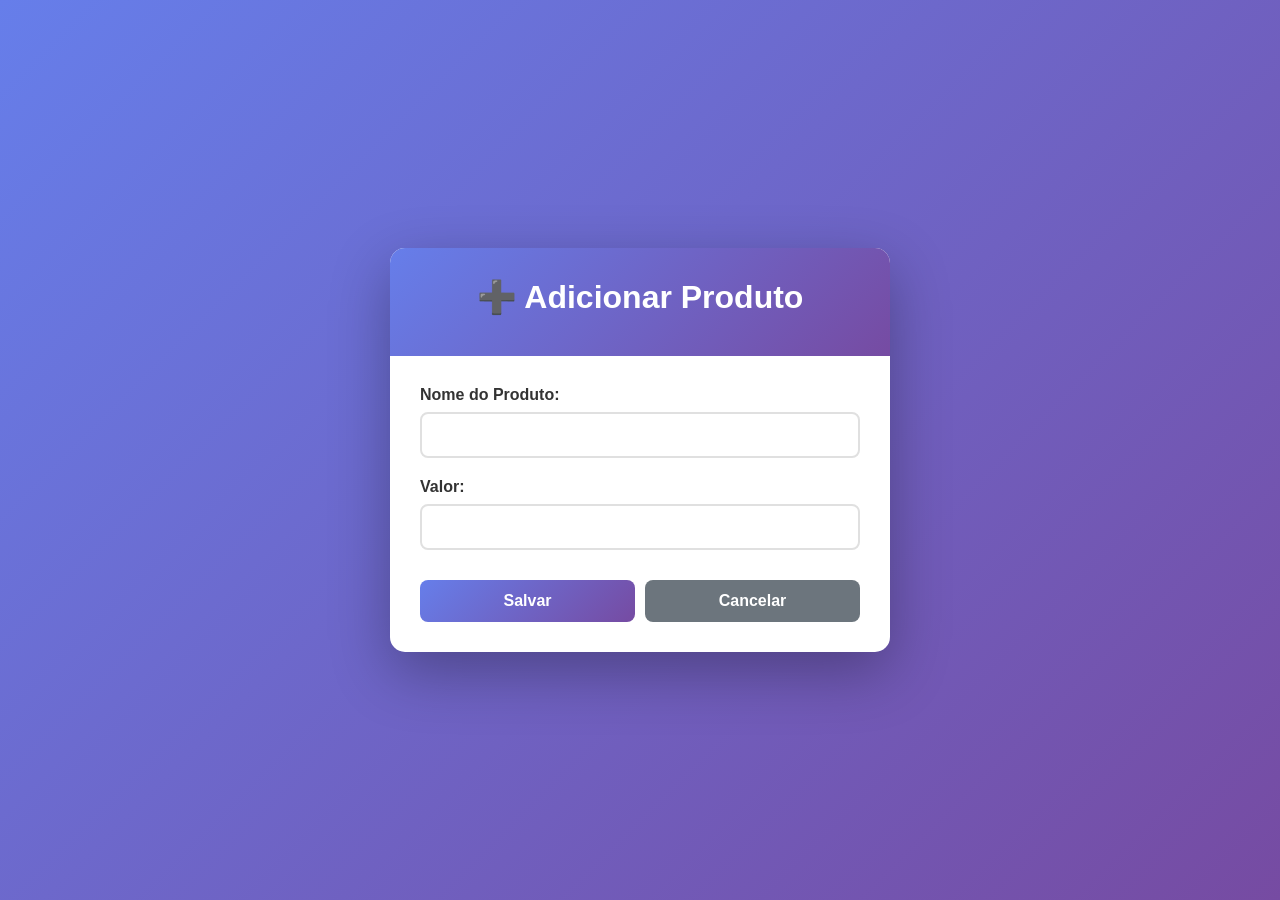
<file: 1. Projetos/Python - CRUD, Flask e MySQL/templates/create.html>
<!DOCTYPE html>
<html lang="pt-BR">
<head>
    <meta charset="UTF-8">
    <meta name="viewport" content="width=device-width, initial-scale=1.0">
    <title>Adicionar Produto - CRUD</title>
    <style>
        * {
            margin: 0;
            padding: 0;
            box-sizing: border-box;
        }
        body {
            font-family: 'Segoe UI', Tahoma, Geneva, Verdana, sans-serif;
            background: linear-gradient(135deg, #667eea 0%, #764ba2 100%);
            min-height: 100vh;
            padding: 20px;
            display: flex;
            align-items: center;
            justify-content: center;
        }
        .container {
            max-width: 500px;
            width: 100%;
            background: white;
            border-radius: 15px;
            box-shadow: 0 20px 60px rgba(0, 0, 0, 0.3);
            overflow: hidden;
        }
        .header {
            background: linear-gradient(135deg, #667eea 0%, #764ba2 100%);
            color: white;
            padding: 30px;
            text-align: center;
        }
        .header h1 {
            font-size: 2em;
            margin-bottom: 10px;
        }
        .content {
            padding: 30px;
        }
        .form-group {
            margin-bottom: 20px;
        }
        .form-group label {
            display: block;
            margin-bottom: 8px;
            font-weight: 600;
            color: #333;
        }
        .form-group input {
            width: 100%;
            padding: 12px;
            border: 2px solid #e0e0e0;
            border-radius: 8px;
            font-size: 1em;
            transition: border-color 0.3s;
        }
        .form-group input:focus {
            outline: none;
            border-color: #667eea;
        }
        .btn-group {
            display: flex;
            gap: 10px;
            margin-top: 30px;
        }
        .btn {
            flex: 1;
            padding: 12px;
            border: none;
            border-radius: 8px;
            font-size: 1em;
            font-weight: 600;
            cursor: pointer;
            transition: all 0.3s;
            text-decoration: none;
            text-align: center;
        }
        .btn-submit {
            background: linear-gradient(135deg, #667eea 0%, #764ba2 100%);
            color: white;
        }
        .btn-submit:hover {
            transform: translateY(-2px);
            box-shadow: 0 5px 20px rgba(102, 126, 234, 0.4);
        }
        .btn-cancel {
            background: #6c757d;
            color: white;
        }
        .btn-cancel:hover {
            background: #5a6268;
        }
    </style>
</head>
<body>
    <div class="container">
        <div class="header">
            <h1>➕ Adicionar Produto</h1>
        </div>
        <div class="content">
            <form method="POST">
                <div class="form-group">
                    <label for="nome_produto">Nome do Produto:</label>
                    <input type="text" id="nome_produto" name="nome_produto" required>
                </div>
                <div class="form-group">
                    <label for="valor">Valor:</label>
                    <input type="number" id="valor" name="valor" step="0.01" required>
                </div>
                <div class="btn-group">
                    <button type="submit" class="btn btn-submit">Salvar</button>
                    <a href="/" class="btn btn-cancel">Cancelar</a>
                </div>
            </form>
        </div>
    </div>
</body>
</html>
</file>
